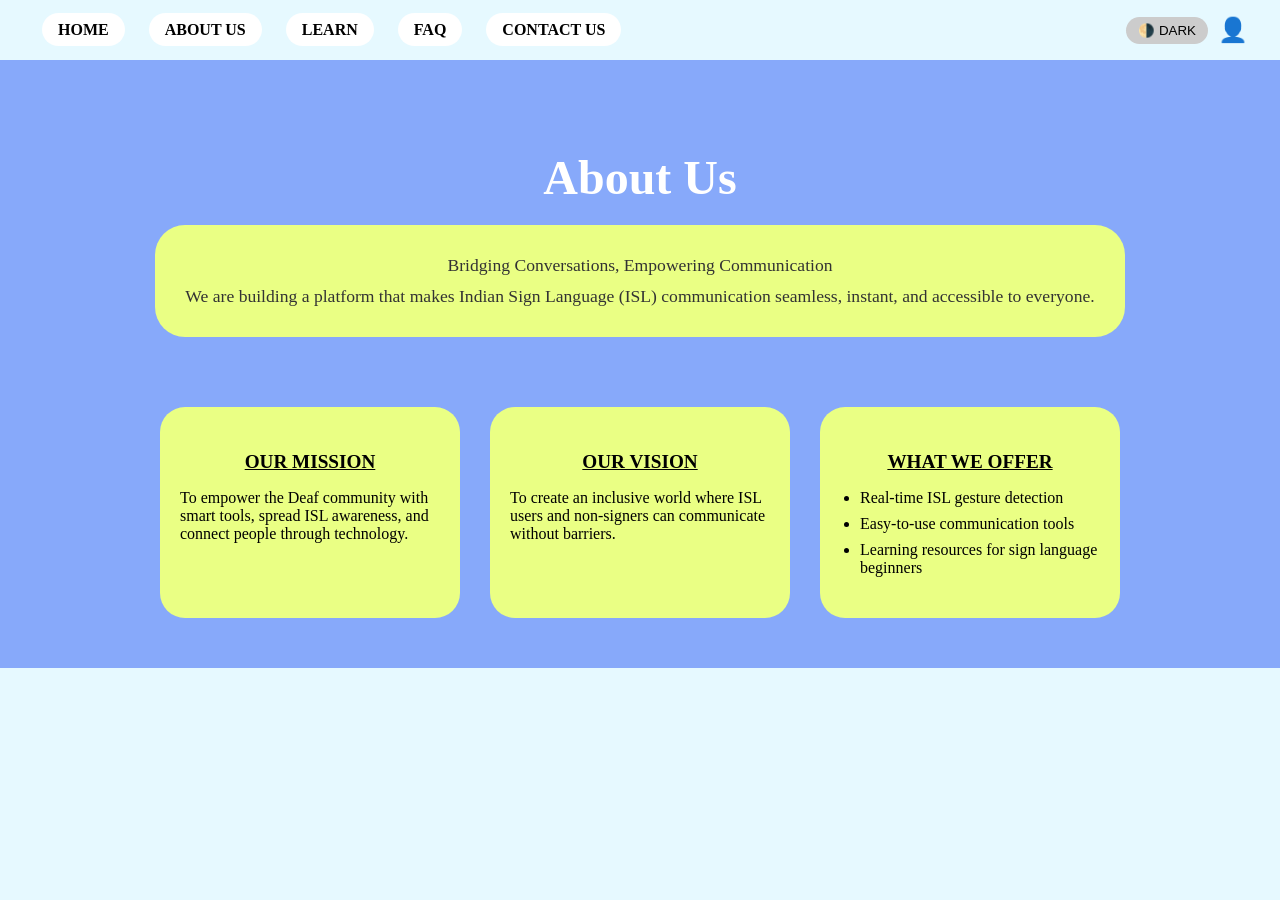
<file: ISL Project/about.html>
<!DOCTYPE html>
<html lang="en">
<head>
  <meta charset="UTF-8">
  <meta name="viewport" content="width=device-width, initial-scale=1">
  <title>About Us | ISL Smart Communicator</title>
  <link rel="stylesheet" href="style.css">
</head>
<body>

  <nav class="navbar">
    <div class="nav-links">
      <a href="index.html">HOME</a>
      <a href="about.html">ABOUT US</a>
      <a href="#">LEARN</a>
      <a href="#">FAQ</a>
      <a href="#">CONTACT US</a>
    </div>
    <div class="nav-icons">
      <button class="toggle-btn" id="modeToggle">🌗 DARK</button>
      <div class="profile-icon">👤</div>
    </div>
  </nav>

  <section class="about-section">
    <h1>About Us</h1>
    <div class="about-intro">
      <p>Bridging Conversations, Empowering Communication</p>
      <p>We are building a platform that makes Indian Sign Language (ISL) communication seamless, instant, and accessible to everyone.</p>
    </div>

    <div class="about-boxes">
      <div class="about-box">
        <h3>OUR MISSION</h3>
        <p>To empower the Deaf community with smart tools, spread ISL awareness, and connect people through technology.</p>
      </div>
      <div class="about-box">
        <h3>OUR VISION</h3>
        <p>To create an inclusive world where ISL users and non-signers can communicate without barriers.</p>
      </div>
      <div class="about-box">
        <h3>WHAT WE OFFER</h3>
        <ul>
          <li>Real-time ISL gesture detection</li>
          <li>Easy-to-use communication tools</li>
          <li>Learning resources for sign language beginners</li>
        </ul>
      </div>
    </div>
  </section>

  <script src="script.js"></script>
</body>
</html>
</file>
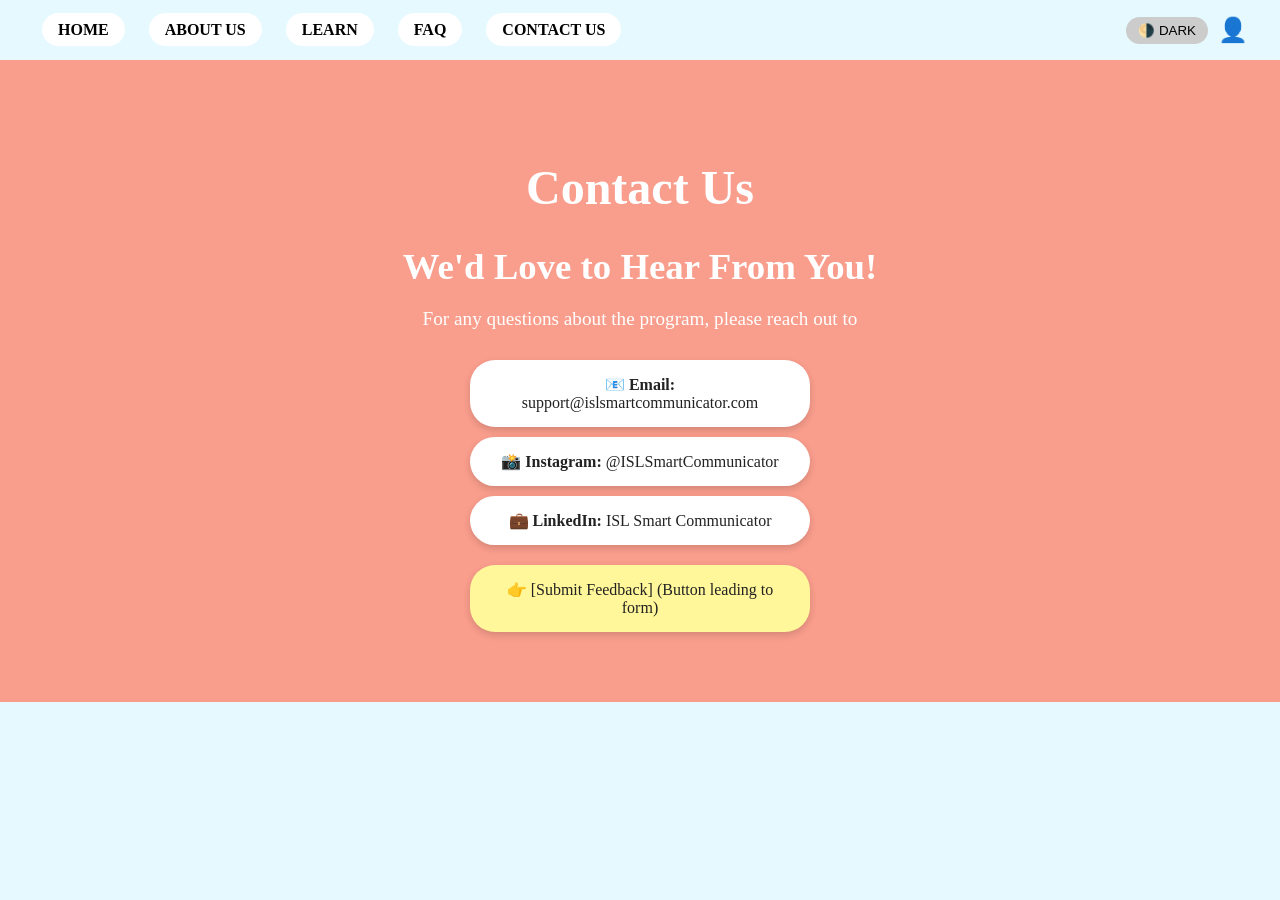
<file: ISL Project/contact.html>
<!DOCTYPE html>
<html lang="en">
<head>
  <meta charset="UTF-8">
  <meta name="viewport" content="width=device-width, initial-scale=1">
  <title>Contact Us | ISL Smart Communicator</title>
  <link rel="stylesheet" href="style.css">
</head>
<body>

  <nav class="navbar">
    <div class="nav-links">
      <a href="index.html">HOME</a>
      <a href="about.html">ABOUT US</a>
      <a href="learn.html">LEARN</a>
      <a href="faq.html">FAQ</a>
      <a href="contact.html">CONTACT US</a>
    </div>
    <div class="nav-icons">
      <button class="toggle-btn" id="modeToggle">🌗 DARK</button>
      <div class="profile-icon">👤</div>
    </div>
  </nav>

  <section class="contact-section">
    <h1>Contact Us</h1>
    <h2>We'd Love to Hear From You!</h2>
    <p>For any questions about the program, please reach out to</p>

    <div class="contact-card">
      📧 <strong>Email:</strong> support@islsmartcommunicator.com
    </div>
    <div class="contact-card">
      📸 <strong>Instagram:</strong> @ISLSmartCommunicator
    </div>
    <div class="contact-card">
      💼 <strong>LinkedIn:</strong> ISL Smart Communicator
    </div>
    <a href="feedback-form.html" class="contact-card feedback-btn">
      👉 [Submit Feedback] (Button leading to form)
    </a>
  </section>

  <script src="script.js"></script>
</body>
</html>
</file>
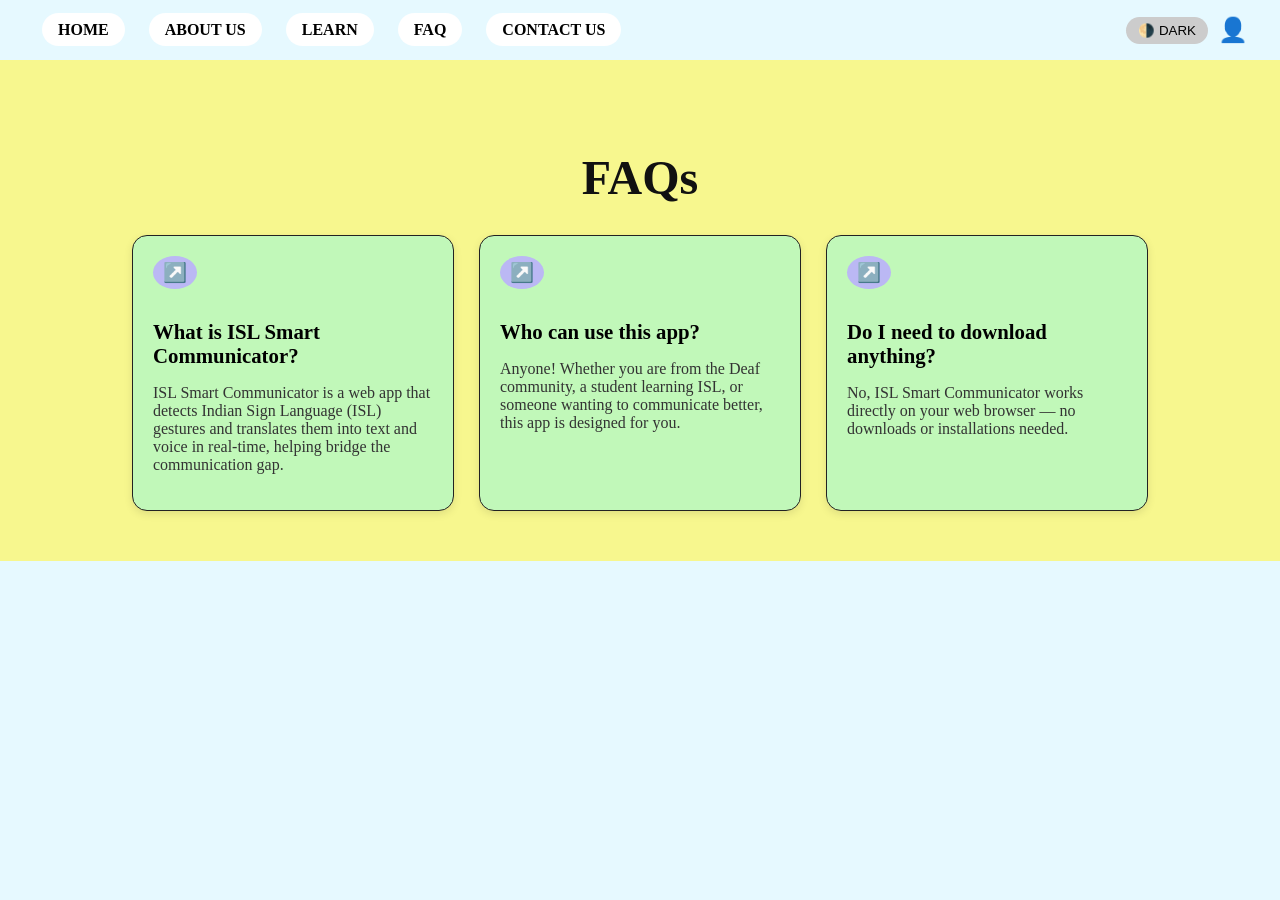
<file: ISL Project/faq.html>
<!DOCTYPE html>
<html lang="en">
<head>
  <meta charset="UTF-8">
  <meta name="viewport" content="width=device-width, initial-scale=1">
  <title>FAQs | ISL Smart Communicator</title>
  <link rel="stylesheet" href="style.css">
</head>
<body>

  <nav class="navbar">
    <div class="nav-links">
      <a href="index.html">HOME</a>
      <a href="about.html">ABOUT US</a>
      <a href="learn.html">LEARN</a>
      <a href="faq.html">FAQ</a>
      <a href="#">CONTACT US</a>
    </div>
    <div class="nav-icons">
      <button class="toggle-btn" id="modeToggle">🌗 DARK</button>
      <div class="profile-icon">👤</div>
    </div>
  </nav>

  <section class="faq-section">
    <h1>FAQs</h1>
    <div class="faq-cards">
      <div class="faq-card">
        <span class="icon">↗️</span>
        <h3>What is ISL Smart Communicator?</h3>
        <p>ISL Smart Communicator is a web app that detects Indian Sign Language (ISL) gestures and translates them into text and voice in real-time, helping bridge the communication gap.</p>
      </div>
      <div class="faq-card">
        <span class="icon">↗️</span>
        <h3>Who can use this app?</h3>
        <p>Anyone! Whether you are from the Deaf community, a student learning ISL, or someone wanting to communicate better, this app is designed for you.</p>
      </div>
      <div class="faq-card">
        <span class="icon">↗️</span>
        <h3>Do I need to download anything?</h3>
        <p>No, ISL Smart Communicator works directly on your web browser — no downloads or installations needed.</p>
      </div>
    </div>
  </section>

  <script src="script.js"></script>
</body>
</html>
</file>
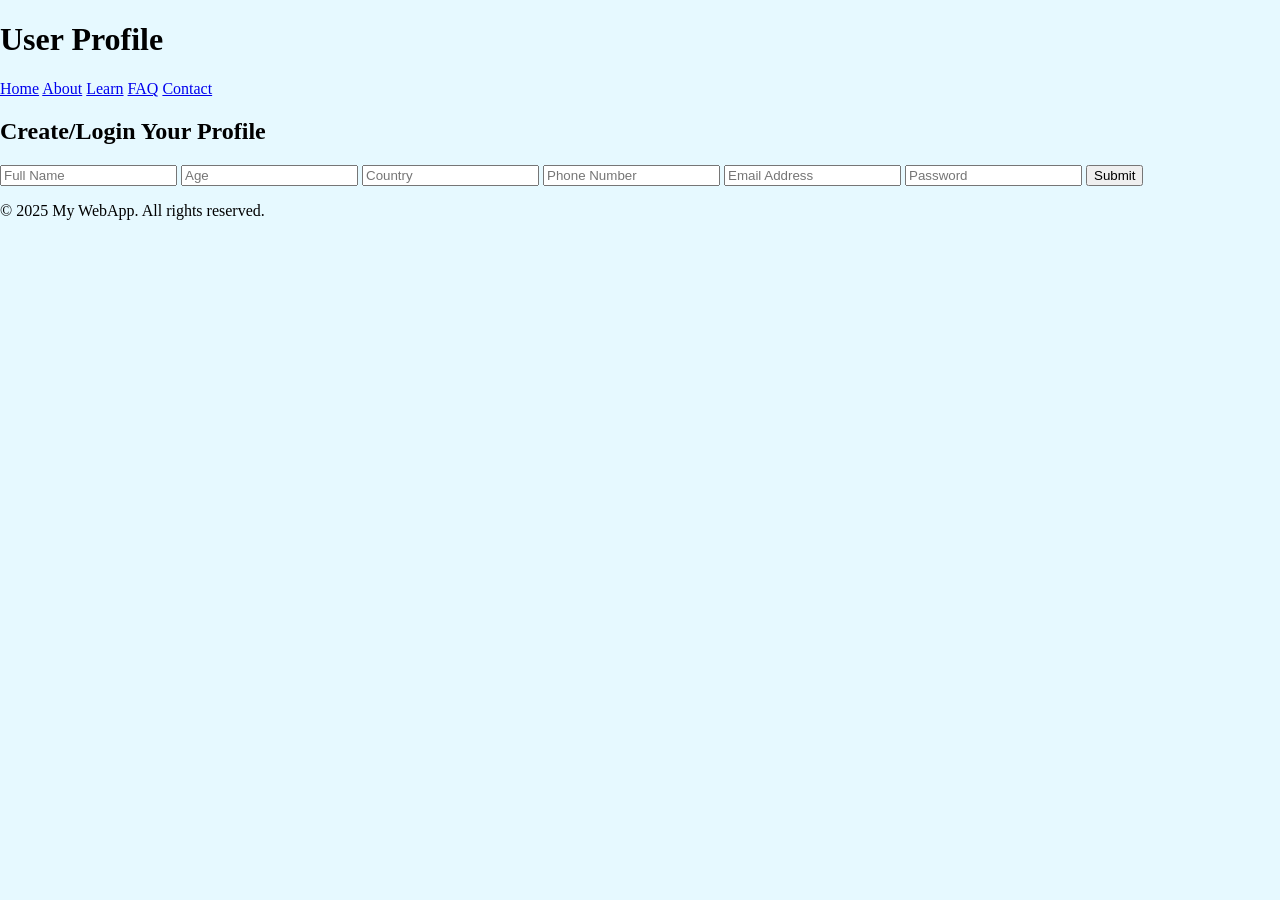
<file: ISL Project/profile.html>
<!DOCTYPE html>
<html lang="en">
<head>
  <meta charset="UTF-8">
  <title>Profile - My WebApp</title>
  <link rel="stylesheet" href="style.css">
</head>
<body>
  <header>
    <h1>User Profile</h1>
    <nav>
      <a href="index.html">Home</a>
      <a href="about.html">About</a>
      <a href="learn.html">Learn</a>
      <a href="faq.html">FAQ</a>
      <a href="contact.html">Contact</a>
    </nav>
  </header>

  <main>
    <h2>Create/Login Your Profile</h2>
    <form action="#">
      <input type="text" placeholder="Full Name" required>
      <input type="number" placeholder="Age" required>
      <input type="text" placeholder="Country" required>
      <input type="tel" placeholder="Phone Number" required>
      <input type="email" placeholder="Email Address" required>
      <input type="password" placeholder="Password" required>
      <button type="submit">Submit</button>
    </form>
  </main>

  <footer>
    <p>© 2025 My WebApp. All rights reserved.</p>
  </footer>
</body>
</html>
</file>
<file: ISL Project/style.css>
body {
    margin: 0;
    font-family: 'Georgia', serif;
    background-color: #e6f9ff;
    color: #000;
    transition: all 0.3s ease;
  }
  
  .navbar {
    display: flex;
    justify-content: space-between;
    align-items: center;
    padding: 1rem 2rem;
    background: transparent;
  }
  
  .nav-links a {
    text-decoration: none;
    color: black;
    font-weight: bold;
    margin: 0 10px;
    padding: 8px 16px;
    background: #fff;
    border-radius: 20px;
  }
  
  .nav-links a:hover {
    background: #d4f1f9;
  }
  
  .nav-icons {
    display: flex;
    align-items: center;
    gap: 10px;
  }
  
  .toggle-btn {
    padding: 6px 12px;
    border: none;
    border-radius: 15px;
    background: #ccc;
    cursor: pointer;
  }
  
  .profile-icon {
    font-size: 1.5rem;
  }
  
  .hero-section {
    text-align: center;
    padding: 50px 20px;
  }
  
  .hero-section h1 {
    font-size: 3rem;
    letter-spacing: 4px;
    margin-bottom: 10px;
  }
  
  .hero-section h2 {
    font-size: 1.5rem;
    margin-bottom: 20px;
  }
  
  .hero-section p {
    font-size: 1rem;
    margin-bottom: 30px;
  }
  
  .get-started-btn {
    background-color: #f4f985;
    border: none;
    padding: 15px 30px;
    border-radius: 30px;
    font-weight: bold;
    cursor: pointer;
    font-size: 1rem;
  }
  
  .get-started-btn:hover {
    background-color: #dce36c;
  }
  
  .hero-image img {
    margin-top: 40px;
    width: 250px;
    max-width: 100%;
  }
  
  /* Dark Mode Styles */
  body.dark-mode {
    background-color: #121212;
    color: #f1f1f1;
  }
  
  body.dark-mode .nav-links a {
    background: #333;
    color: #fff;
  }
  
  body.dark-mode .nav-links a:hover {
    background: #555;
  }
  
  body.dark-mode .toggle-btn {
    background: #555;
    color: #fff;
  }
  
  body.dark-mode .get-started-btn {
    background-color: #ffa500;
  }
  
  body.dark-mode .get-started-btn:hover {
    background-color: #e69500;
  }
  .about-section {
    background-color: #87a9fa;
    padding: 50px 20px;
    text-align: center;
  }
  
  .about-section h1 {
    font-size: 3rem;
    color: #fff;
    margin-bottom: 20px;
  }
  
  .about-intro {
    background-color: #eaff84;
    display: inline-block;
    padding: 20px 30px;
    border-radius: 30px;
    margin-bottom: 40px;
    color: #333;
  }
  
  .about-intro p {
    margin: 10px 0;
    font-size: 1.1rem;
  }
  
  .about-boxes {
    display: flex;
    flex-wrap: wrap;
    justify-content: center;
    gap: 30px;
    margin-top: 30px;
  }
  
  .about-box {
    background-color: #eaff84;
    padding: 25px 20px;
    border-radius: 25px;
    width: 260px;
    text-align: center;
  }
  
  .about-box h3 {
    text-decoration: underline;
    margin-bottom: 15px;
    font-size: 1.2rem;
  }
  
  .about-box p,
  .about-box ul {
    text-align: left;
    font-size: 1rem;
  }
  
  .about-box ul {
    padding-left: 20px;
  }
  
  .about-box ul li {
    margin-bottom: 8px;
  }
  
  /* Dark mode for About page */
  body.dark-mode .about-section {
    background-color: #1f1f1f;
  }
  
  body.dark-mode .about-intro,
  body.dark-mode .about-box {
    background-color: #333;
    color: #f1f1f1;
  }
  .about-section {
    background-color: #87a9fa;
    padding: 50px 20px;
    text-align: center;
  }
  
  .about-section h1 {
    font-size: 3rem;
    color: #fff;
    margin-bottom: 20px;
  }
  
  .about-intro {
    background-color: #eaff84;
    display: inline-block;
    padding: 20px 30px;
    border-radius: 30px;
    margin-bottom: 40px;
    color: #333;
  }
  
  .about-intro p {
    margin: 10px 0;
    font-size: 1.1rem;
  }
  
  .about-boxes {
    display: flex;
    flex-wrap: wrap;
    justify-content: center;
    gap: 30px;
    margin-top: 30px;
  }
  
  .about-box {
    background-color: #eaff84;
    padding: 25px 20px;
    border-radius: 25px;
    width: 260px;
    text-align: center;
  }
  
  .about-box h3 {
    text-decoration: underline;
    margin-bottom: 15px;
    font-size: 1.2rem;
  }
  
  .about-box p,
  .about-box ul {
    text-align: left;
    font-size: 1rem;
  }
  
  .about-box ul {
    padding-left: 20px;
  }
  
  .about-box ul li {
    margin-bottom: 8px;
  }
  
  /* Dark mode for About page */
  body.dark-mode .about-section {
    background-color: #1f1f1f;
  }
  
  body.dark-mode .about-intro,
  body.dark-mode .about-box {
    background-color: #333;
    color: #f1f1f1;
  }
  .learn-section {
    background-color: #5c4980;
    padding: 50px 20px;
    text-align: center;
  }
  
  .learn-section h1 {
    font-size: 3rem;
    color: #eee9e9;
    margin-bottom: 30px;
  }
  
  .learn-cards {
    display: flex;
    flex-wrap: wrap;
    justify-content: center;
    gap: 25px;
  }
  
  .learn-card {
    background-color: #fff;
    padding: 20px;
    border-radius: 20px;
    width: 300px;
    text-align: center;
    box-shadow: 0 3px 8px rgba(0,0,0,0.1);
  }
  
  .learn-card img {
    width: 100%;
    border-radius: 10px;
    margin-bottom: 15px;
  }
  
  .learn-card h3 {
    font-size: 1.4rem;
    margin-bottom: 10px;
  }
  
  .learn-card p {
    font-size: 1rem;
    color: #555;
    margin-bottom: 15px;
  }
  
  .read-btn {
    padding: 8px 16px;
    border: none;
    background-color: #fff;
    border: 2px solid #000;
    border-radius: 20px;
    cursor: pointer;
    font-weight: 600;
  }
  
  .read-btn:hover {
    background-color: #000;
    color: #fff;
  }
  
  /* Dark mode for Learn page */
  body.dark-mode .learn-section {
    background-color: #222;
  }
  
  body.dark-mode .learn-card {
    background-color: #333;
    color: #eee;
  }
  
  body.dark-mode .learn-card p {
    color: #ccc;
  }
  
  body.dark-mode .read-btn {
    background-color: #333;
    color: #eee;
    border-color: #eee;
  }
  
  body.dark-mode .read-btn:hover {
    background-color: #eee;
    color: #333;
  }
  .faq-section {
    background-color: #f7f78e;
    padding: 50px 20px;
    text-align: center;
  }
  
  .faq-section h1 {
    font-size: 3rem;
    color: #111;
    margin-bottom: 30px;
  }
  
  .faq-cards {
    display: flex;
    flex-wrap: wrap;
    justify-content: center;
    gap: 25px;
  }
  
  .faq-card {
    background-color: #c1f8b9;
    padding: 20px;
    border-radius: 15px;
    width: 280px;
    text-align: left;
    box-shadow: 0 3px 8px rgba(0,0,0,0.1);
    border: 1px solid #222;
  }
  
  .faq-card .icon {
    background-color: #bbb8f4;
    padding: 5px 10px;
    border-radius: 50%;
    display: inline-block;
    margin-bottom: 10px;
    font-size: 1.2rem;
  }
  
  .faq-card h3 {
    font-size: 1.3rem;
    margin-bottom: 10px;
  }
  
  .faq-card p {
    font-size: 1rem;
    color: #333;
  }
  
  /* Dark mode for FAQ page */
  body.dark-mode .faq-section {
    background-color: #222;
  }
  
  body.dark-mode .faq-card {
    background-color: #333;
    color: #eee;
    border-color: #eee;
  }
  
  body.dark-mode .faq-card p {
    color: #ccc;
  }
  
  body.dark-mode .faq-card .icon {
    background-color: #555;
  }
  .contact-section {
    background-color: #f99d8c;
    padding: 60px 20px;
    text-align: center;
  }
  
  .contact-section h1 {
    font-size: 3rem;
    color: #fff;
    margin-bottom: 10px;
  }
  
  .contact-section h2 {
    font-size: 2.3rem;
    color: #fff;
    margin-bottom: 20px;
  }
  
  .contact-section p {
    font-size: 1.2rem;
    color: #fff;
    margin-bottom: 30px;
  }
  
  .contact-card {
    background-color: #fff;
    color: #222;
    padding: 15px 20px;
    border-radius: 25px;
    margin: 10px auto;
    width: 300px;
    font-size: 1rem;
    box-shadow: 0 3px 7px rgba(0,0,0,0.15);
    text-align: center;
  }
  
  .contact-card strong {
    font-weight: 600;
  }
  
  .feedback-btn {
    background-color: #fff799;
    display: inline-block;
    text-decoration: none;
  }
  
  body.dark-mode .contact-section {
    background-color: #222;
  }
  
  body.dark-mode .contact-section h1,
  body.dark-mode .contact-section h2,
  body.dark-mode .contact-section p {
    color: #eee;
  }
  
  body.dark-mode .contact-card {
    background-color: #333;
    color: #ddd;
  }
  
  body.dark-mode .feedback-btn {
    background-color: #888;
  }
</file>
